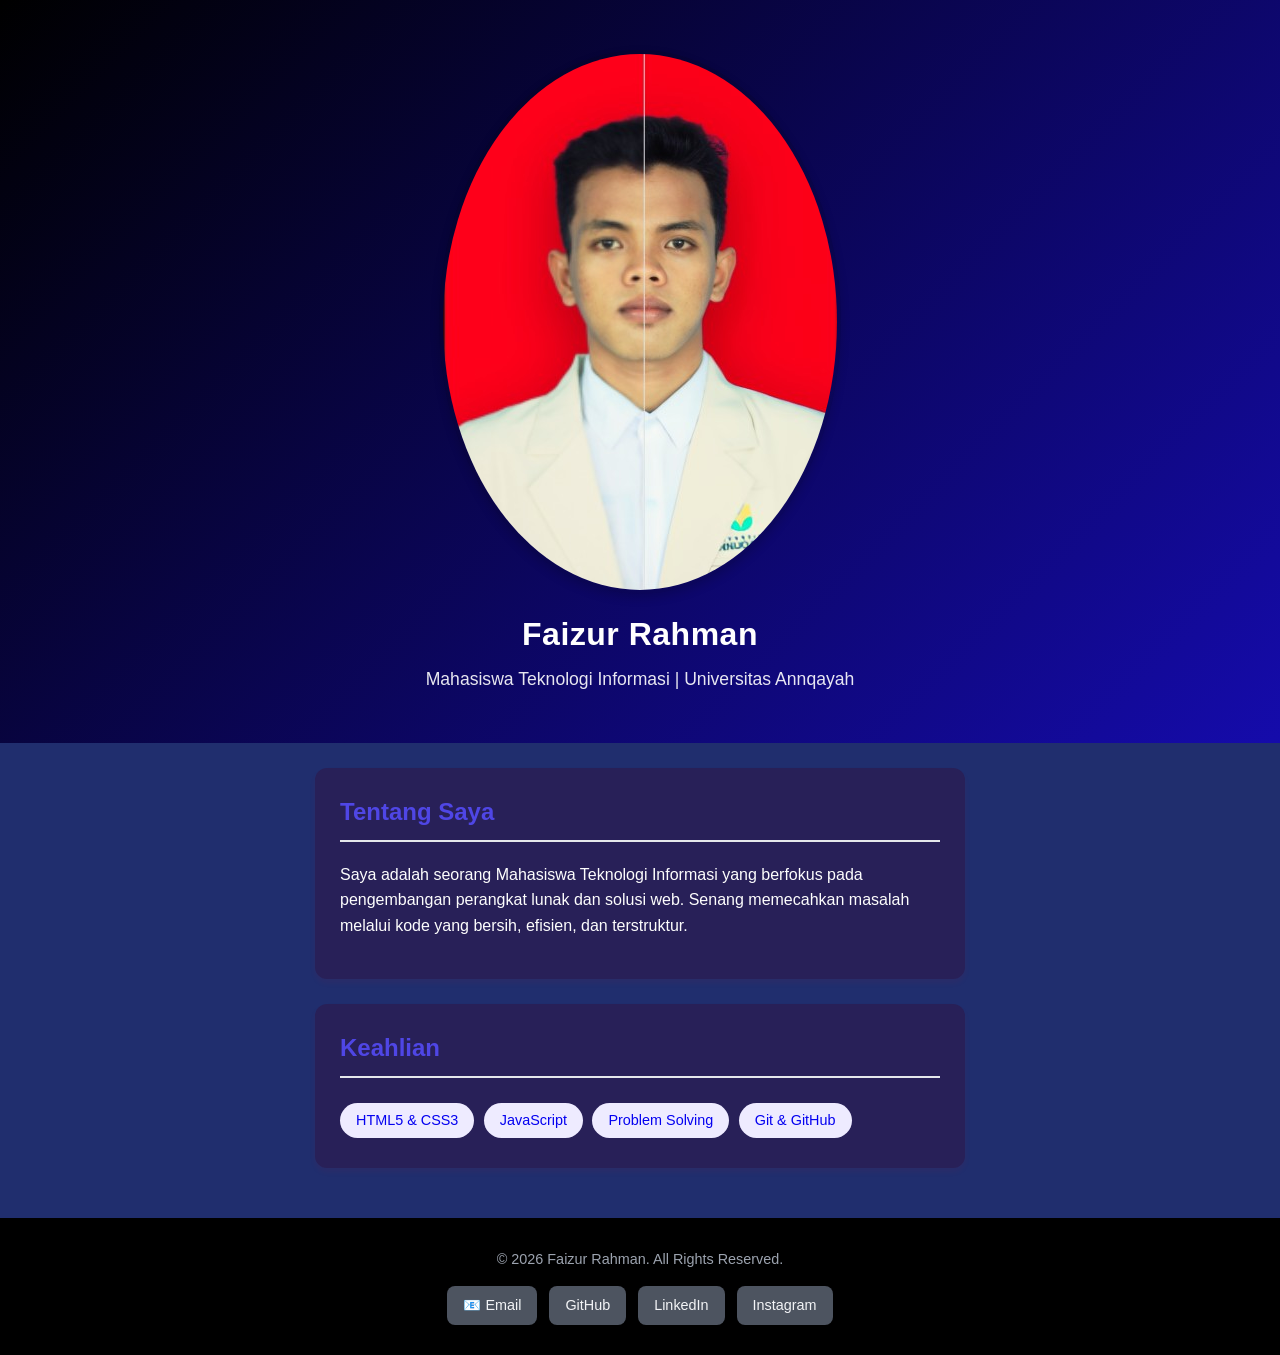
<file: index.html>
</body>

</html>
<!doctype html>
<html lang="id">

<head>
    <meta charset="UTF-8" />
    <meta name="viewport" content="width=device-width, initial-scale=1.0" />
    <title>Profile | Faizur Rahman </title>
    <link rel="stylesheet" href="stylemyprofile.css" />
</head>

<body>
    <header>
        <img src="myprofile.jpg" alt="foto profile faizur Rahman">
        <h1>Faizur Rahman</h1>
        <p>Mahasiswa Teknologi Informasi | Universitas Annqayah</p>
    </header>

    <main>
        <section id="about">
            <h2>Tentang Saya</h2>
            <p>
                Saya adalah seorang Mahasiswa Teknologi Informasi yang berfokus pada
                pengembangan perangkat lunak dan solusi web. Senang memecahkan masalah
                melalui kode yang bersih, efisien, dan terstruktur.
            </p>
        </section>

        <section id="skills">
            <h2>Keahlian</h2>
            <ul>
                <li>HTML5 & CSS3</li>
                <li>JavaScript</li>
                <li>Problem Solving</li>
                <li>Git & GitHub</li>
            </ul>
        </section>
    </main>

    <footer>
        <div class="footer-content">
            <p>&copy; 2026 Faizur Rahman. All Rights Reserved.</p>
            <div class="footer-links">
                <a href="mailto:f41zurr4hm4n11@gmail.com" class="footer-btn">📧 Email</a>
                <a href="https://github.com/Faizurrmn11" target="_blank" class="footer-btn">GitHub</a>
                <a href="https://linkedin.com" target="_blank" class="footer-btn">LinkedIn</a>
                <a href="https://instagram.com/fa_rahman11" target="_blank" class="footer-btn">Instagram</a>
            </div>
        </div>
    </footer>
</body>

</html>
</file>
<file: stylemyprofile.css>
body {
    font-family: "Segoe UI", Tahoma, Geneva, Verdana, sans-serif;
    margin: 0;
    padding: 0;
    background-color: #202e6e;
    color: #fdfdfd;
    line-height: 1.6;
}

/*Gradien indigo-purple*/
header {
    background: linear-gradient(135deg, #000000, #150bab);
    color: rgb(255, 255, 255);
    padding: 50px 20px;
    text-align: center;
}

header img {
    border-radius: 50%;
    border: 4px solid rgba(0, 0, 0, 0.15);
    object-fit: cover;
    box-shadow: 0 4px 10px rgba(0, 0, 0, 0.15);
}

header h1 {
    margin: 15px 0 5px 0;
    font-size: 2rem;
    letter-spacing: 0.5px;
}

header p {
    margin: 0;
    font-size: 1.1rem;
    opacity: 0.9;
}

section {
    background: rgb(40, 32, 88);
    margin: 25px auto;
    padding: 25px;
    max-width: 600px;
    border-radius: 12px;
    box-shadow: 0 4px 6px rgba(239, 13, 13, 0.05);
    text-align: left;
}

section h2 {
    margin-top: 0;
    color: #4f46e5;
    border-bottom: 2px solid #e5e7eb;
    padding-bottom: 8px;
}

ul {
    list-style: none;
    padding: 0;
    margin: 0;
}

ul li {
    display: inline-block;
    background: #eeebff;
    color: #0400f0;
    font-weight: 500;
    padding: 6px 16px;
    border-radius: 20px;
    margin: 5px 5px 5px 0;
    font-size: 0.9rem;
}

/*Bagian Footer */
footer {
    background-color: #000000;
    color: #9ca3af;
    padding: 30px 20px;
    margin-top: 50px;
    text-align: center;
    font-size: 0.9rem;
}

.footer-content {
    max-width: 600px;
    margin: 0 auto;
}

footer p {
    margin: 0 0 15px 0;
}

.footer-links {
    display: flex;
    justify-content: center;
    gap: 12px;
    flex-wrap: wrap;
}

.footer-btn {
    display: inline-block;
    text-decoration: none;
    background: #4d5460;
    color: #f3f4f6;
    padding: 8px 16px;
    border-radius: 8px;
    transition: all 0.3s ease;
    font-weight: 500;
}

.footer-btn:hover {
    background: #4f46e5;
    color: rgb(255, 255, 255);
    transform: translateY(-2px);
}
</file>
